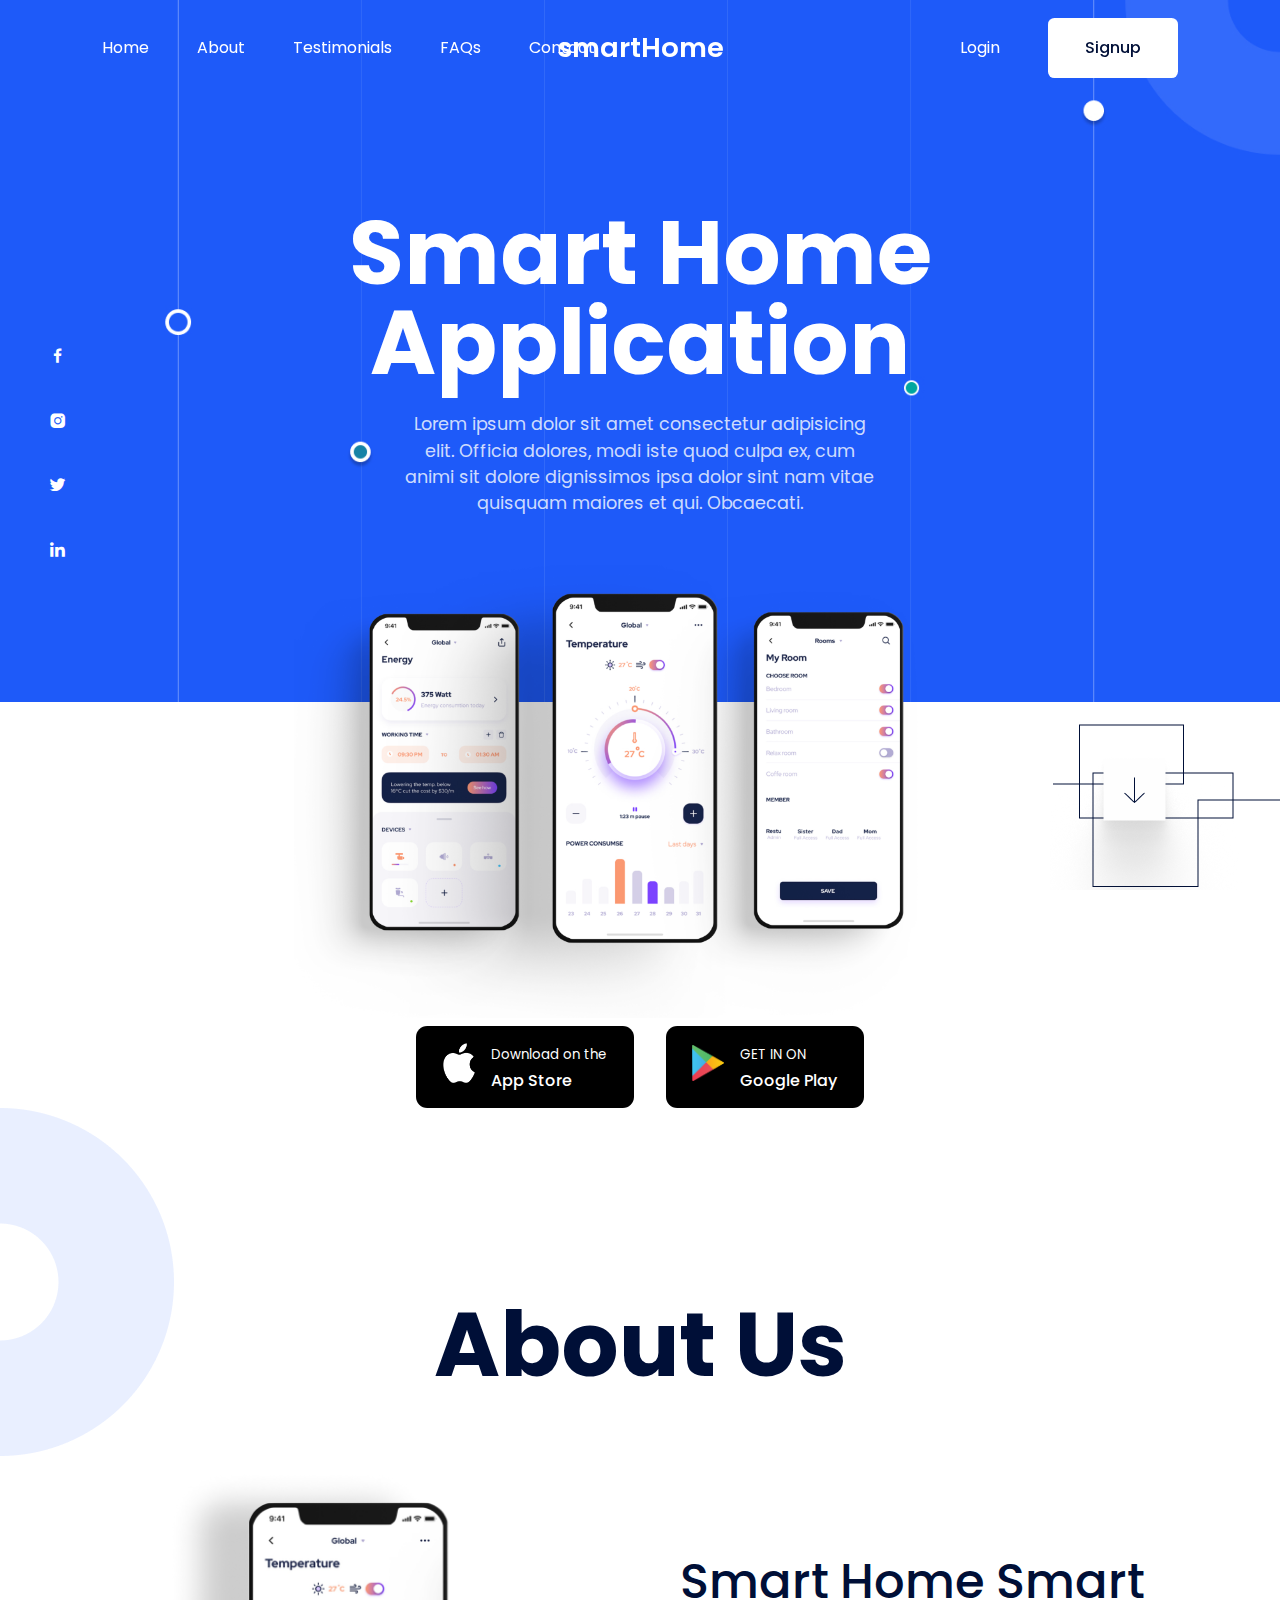
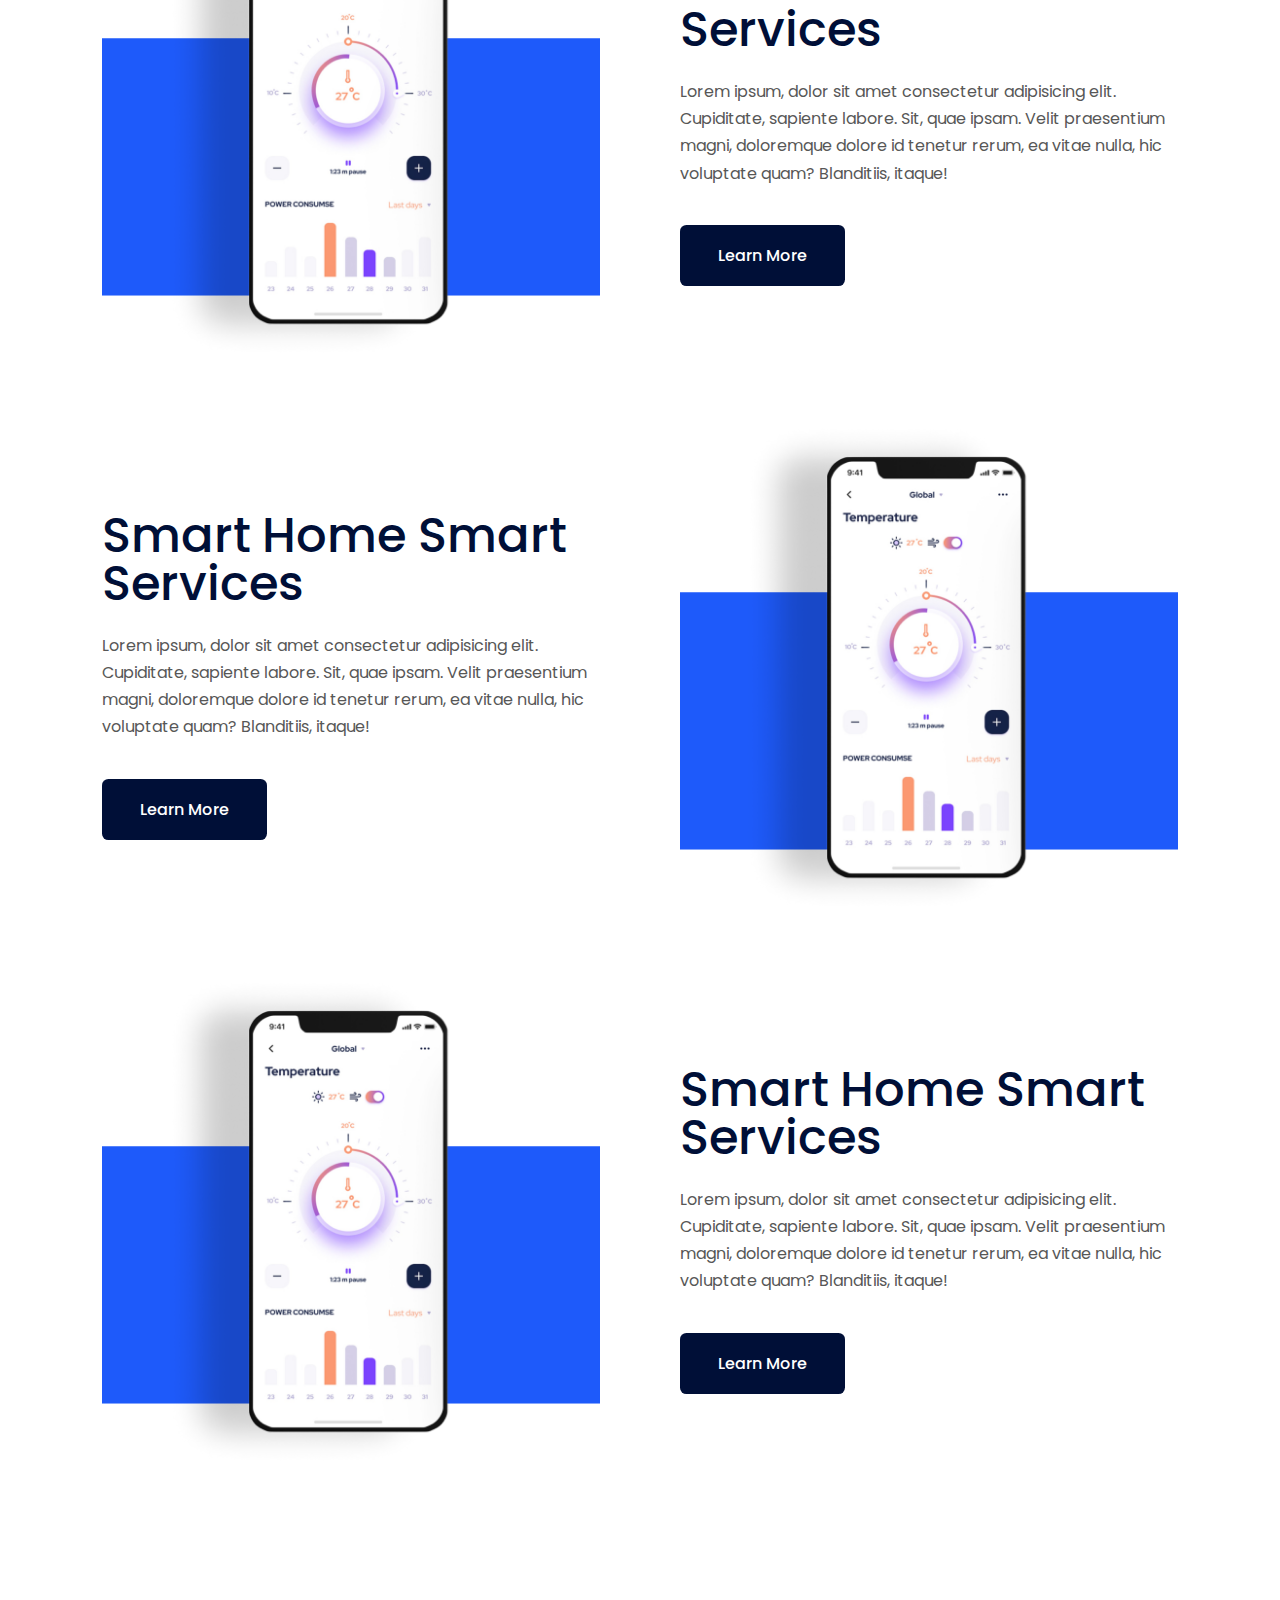
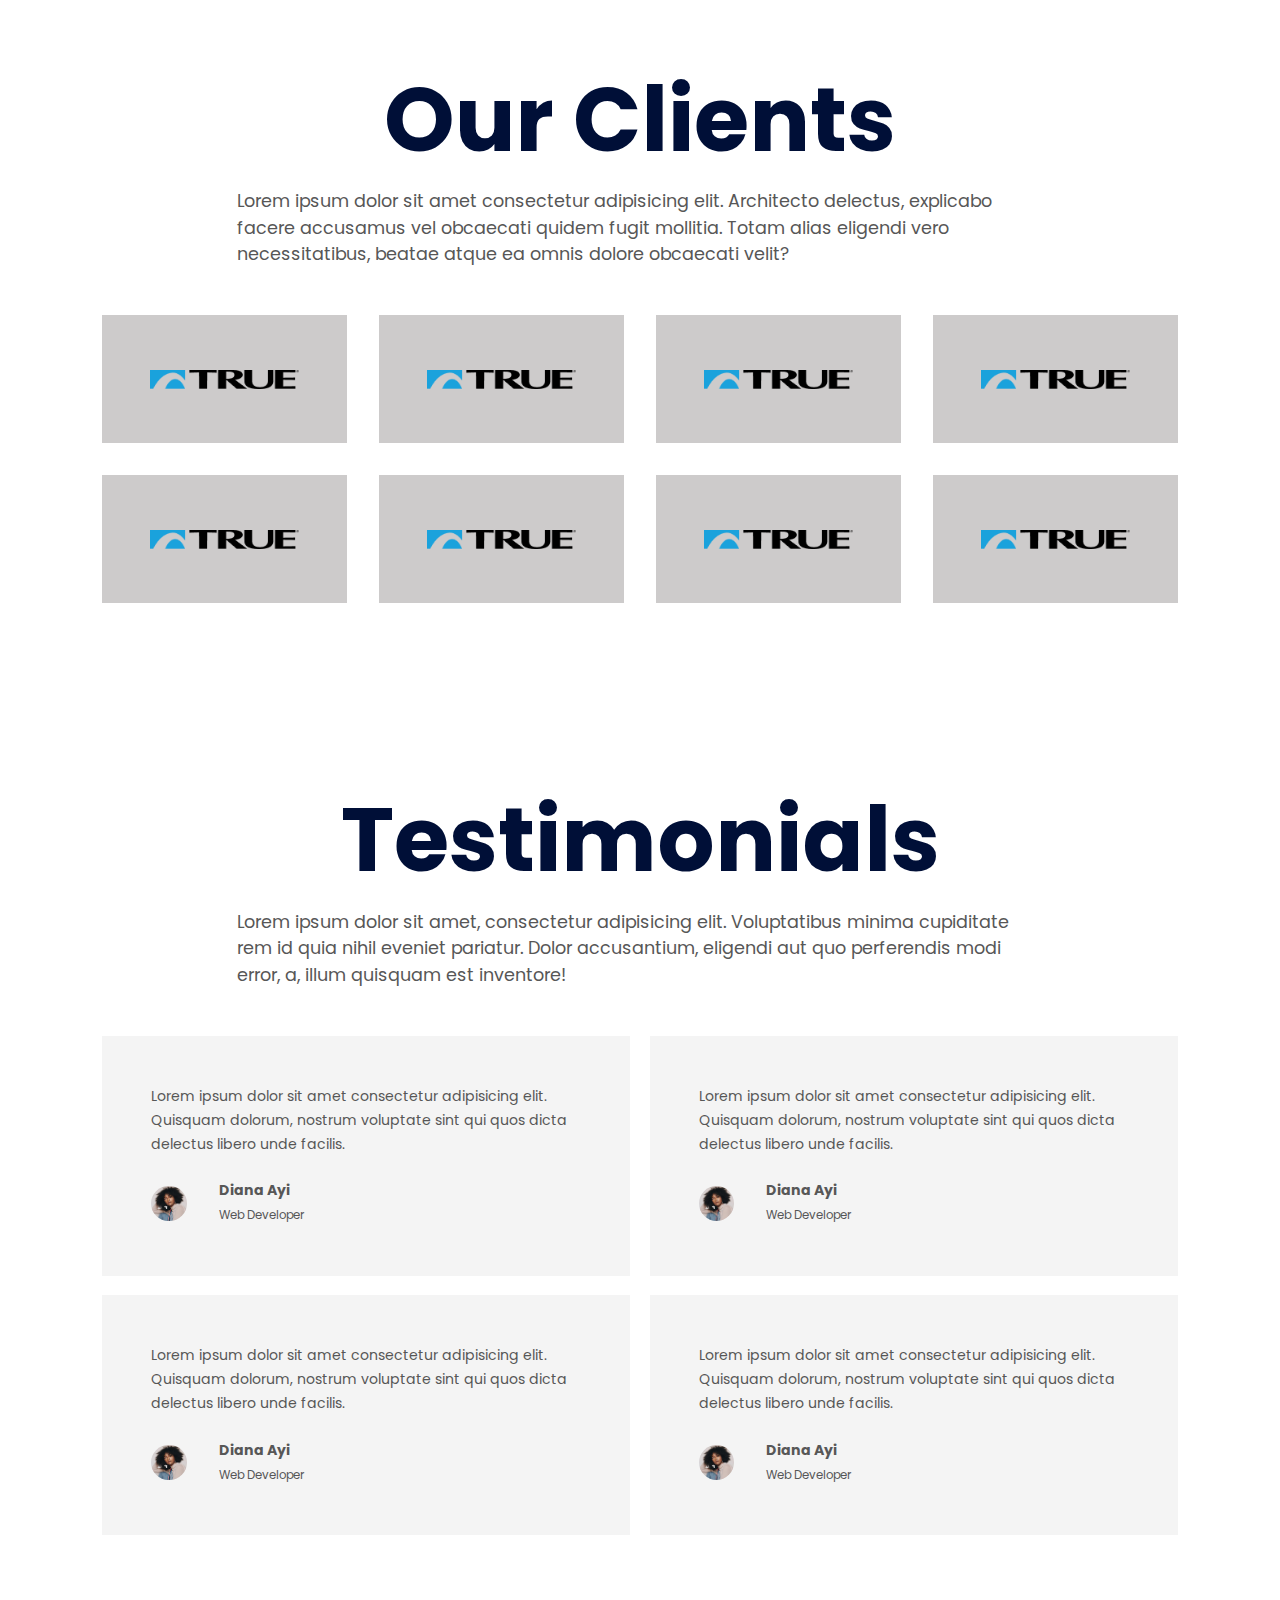
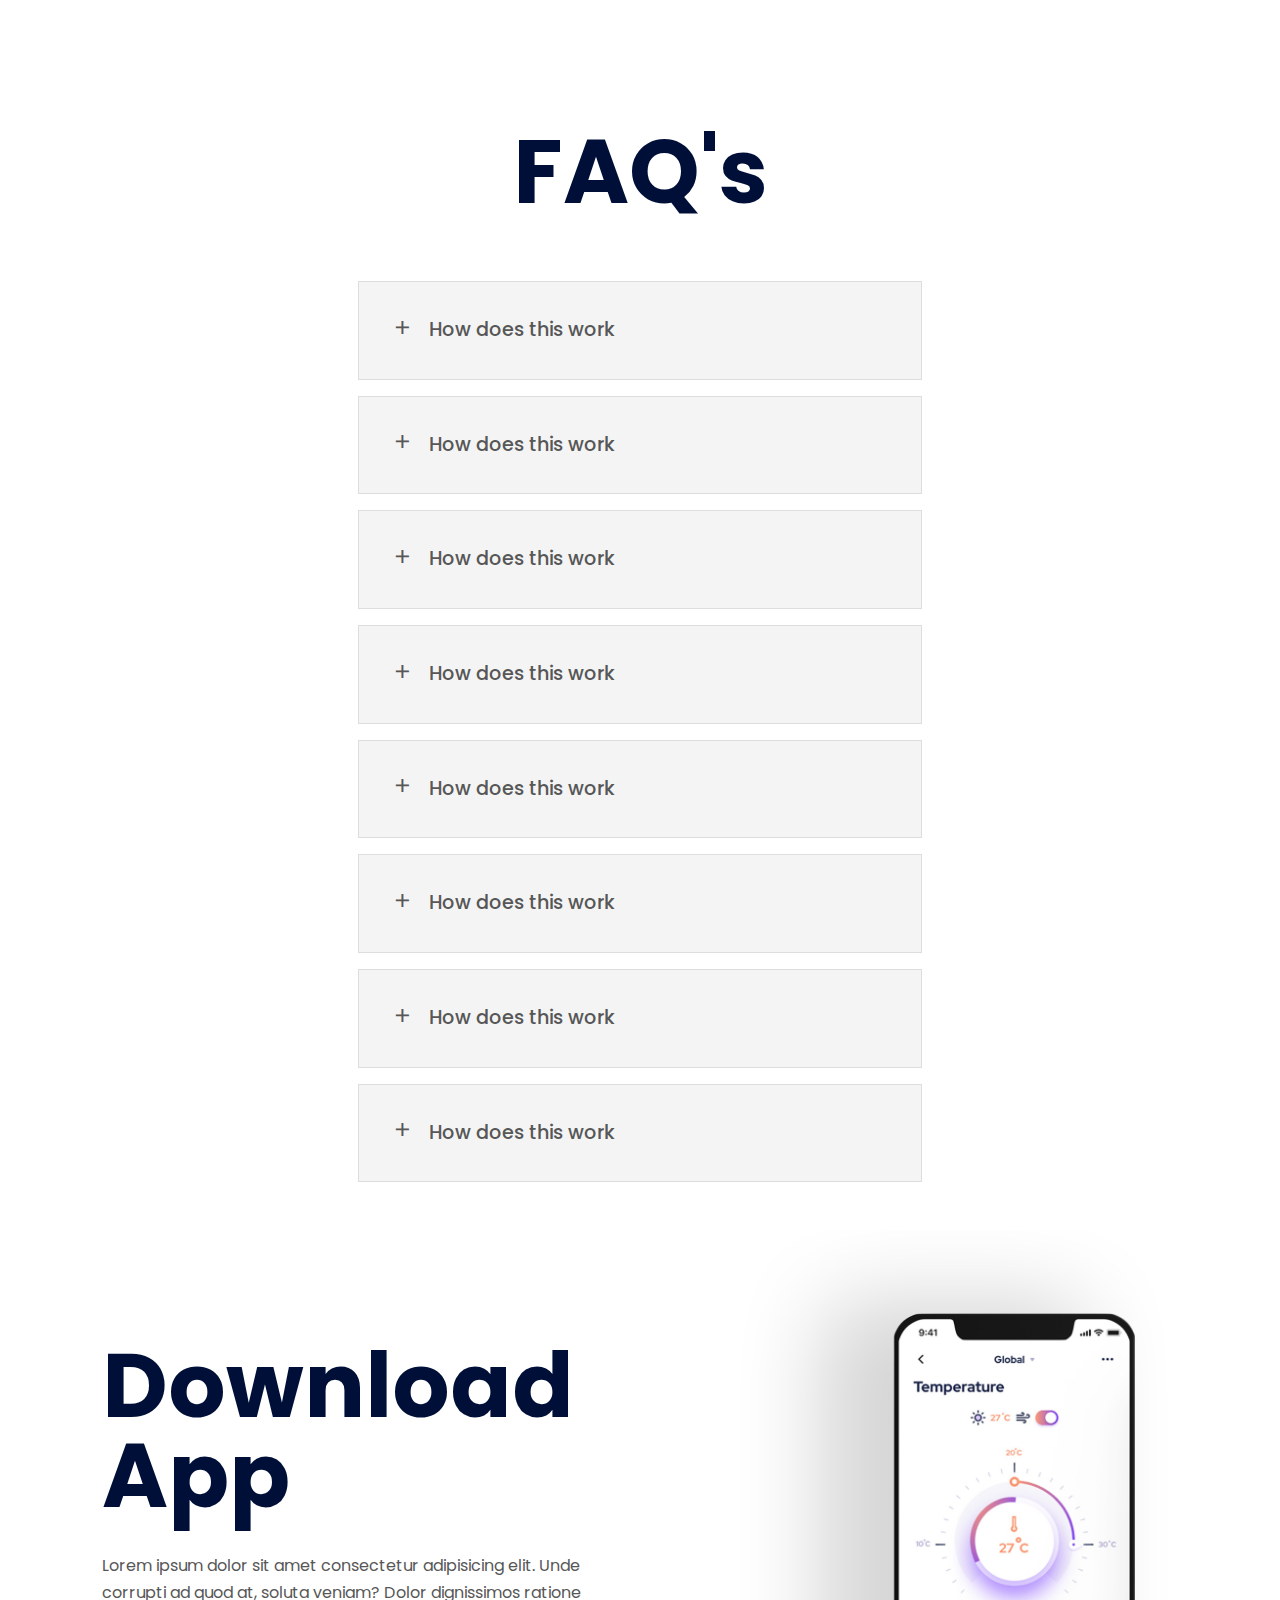
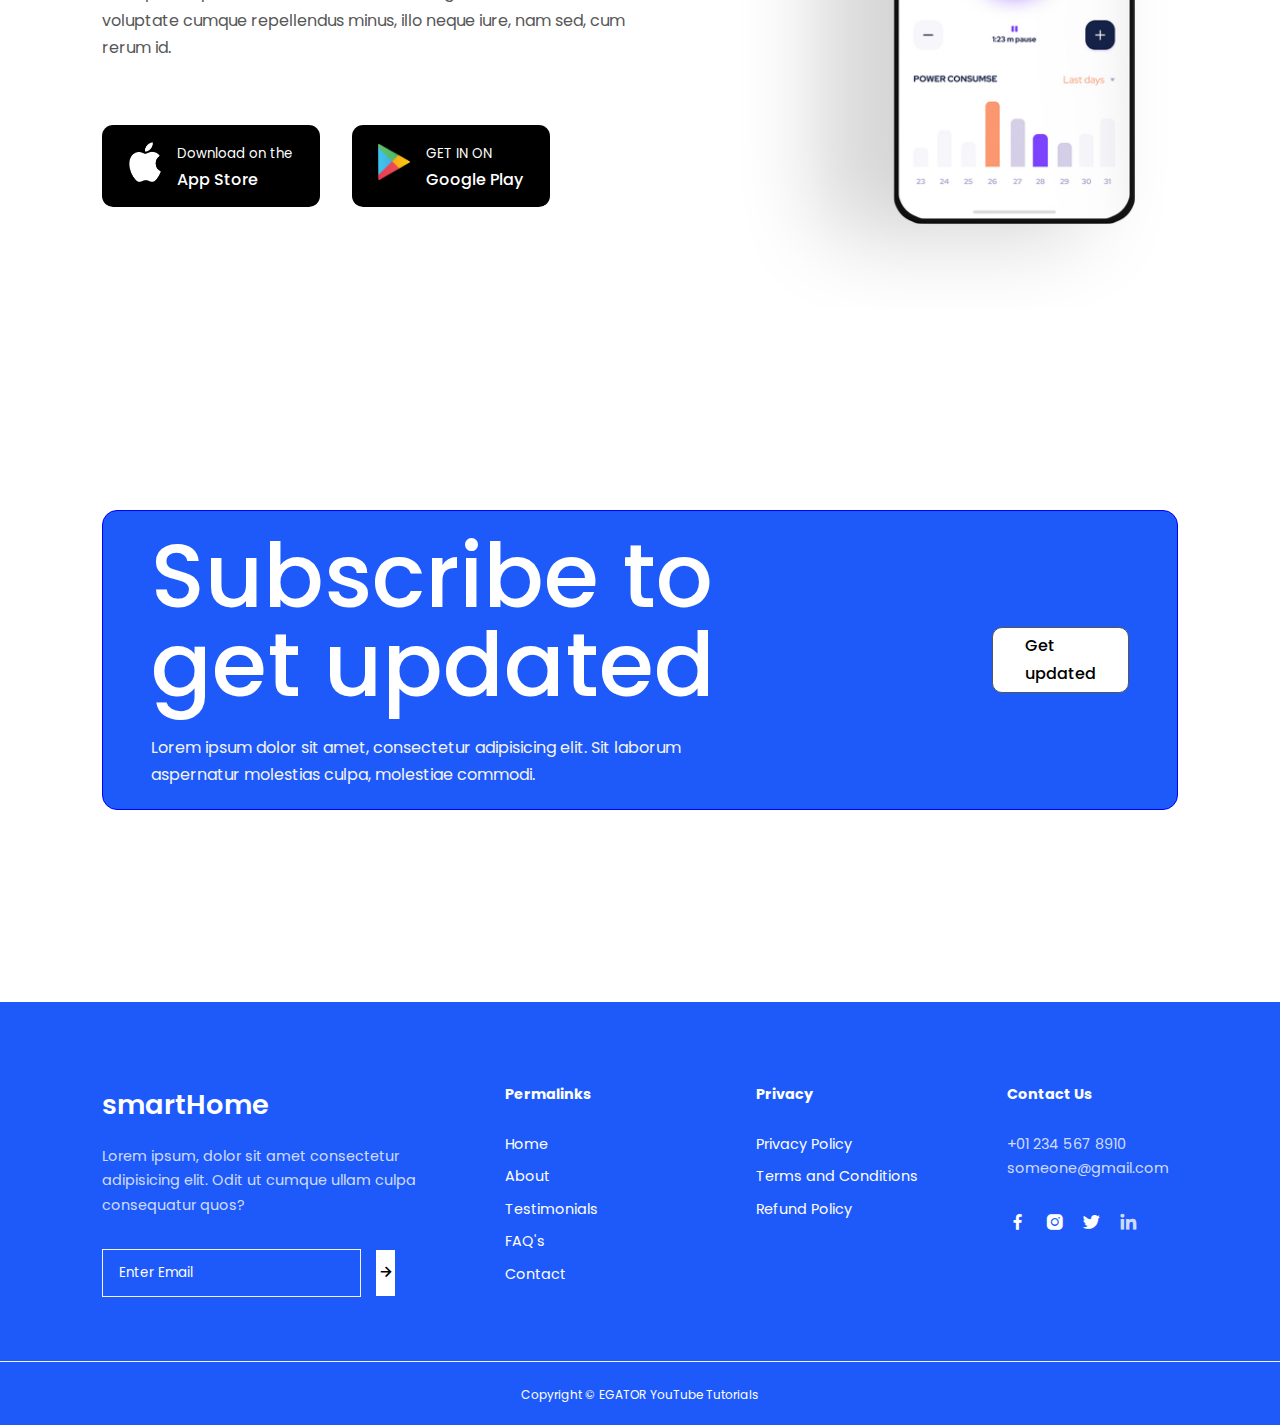
<file: index.html>
<!DOCTYPE html>
<html lang="en">
<head>
  <meta charset="UTF-8">
  <meta http-equiv="X-UA-Compatible" content="IE=edge">
  <meta name="viewport" content="width=device-width, initial-scale=1.0">
  <title>Responsive SmartHome WebSite</title>
  <!--------------Link to CSS---------------------->
  <link rel="stylesheet" href="style.css">
  <!--------------Link to Google Fonts------------->
  <link rel="preconnect" href="https://fonts.googleapis.com">
<link rel="preconnect" href="https://fonts.gstatic.com" crossorigin>
<link href="https://fonts.googleapis.com/css2?family=Poppins:ital,wght@0,100;0,200;0,300;0,400;0,500;0,600;0,700;1,200&display=swap" rel="stylesheet">
  <!--------------Box Icon Link-------------------->
  <link href='https://unpkg.com/boxicons@2.1.4/css/boxicons.min.css' rel='stylesheet'>
</head>
<body>
  <nav>
    <div class="container nav__container">
     <ul class="nav_items">
      <li><a href="index.html">Home</a></li>
      <li><a href="index.html#about">About</a></li>
      <li><a href="index.html#testimonials">Testimonials</a></li>
      <li><a href="index.html#faqs">FAQs</a></li>
      <li><a href="contact.html">Contact</a></li>
     </ul>
     <a href="index.html" class="nav__logo"> <h3>smartHome</h3></a>

     <div class="nav__signin-signup">
      <a href="#">Login</a>
      <a href="#" class="btn">Signup</a>
     </div>

     <button id="menu-btn"><i class='bx bx-menu'></i></button>
     <button id="close-btn"><i class='bx bx-x'></i></button>

    </div>
  </nav>

  <!------------------------------End Of Navbar------------------------------------------>


  <header>
    <div class="container header__container">
      <h1 class="header__title">Smart Home<br>Application</h1>
      <p class="lead">Lorem ipsum dolor sit amet consectetur adipisicing elit. Officia dolores, modi iste quod culpa ex, cum animi sit dolore dignissimos ipsa dolor sint nam vitae quisquam maiores et qui. Obcaecati.</p>

      <div class="header__image">
        <img src="images/hero.png">
      </div>

      <div class="cta">
       <a href="#" class="btn btn-primary" target="_blank">

       <div class="logo">
        <img src="images/Apple-logo (1).png">
       </div>
       <span>
        <small>Download on the</small>
        <h4>App Store</h4>
       </span>
       </a>

       <a href="#" class="btn btn-primary" target="_blank">
        
        <div class="logo">
         <img src="images/google playstore (1).png">
        </div>
        <span>
         <small>GET IN ON</small>
         <h4>Google Play</h4>
        </span>
        </a>

      </div>

      <div class="header_socials">
        <a href="#" target="_blank"><i class='bx bxl-facebook'></i></a>
        <a href="#" target="_blank"><i class='bx bxl-instagram-alt'></i></a>
        <a href="#" target="_blank"><i class='bx bxl-twitter' ></i></a>
        <a href="#" target="_blank"><i class='bx bxl-linkedin'></i></a>
      </div>

    </div>

    <div class="header__decorator-1">
      <img src="images/header-decorator1 (1).png">
    </div>

    <div class="header__decorator-2">
      <img src="images/header-decorator-2 (1).png">
    </div>
  </header>

  <!------------------------------End Of Header------------------------------------------>
  
  <section id="about">
    <h1 class="about__title">About Us</h1>
    <div class="container">

      <article class="about_article">
        <div class="about-image">
          <img src="images/about1 (1).png">
        </div>
        <div class="about__content">
         <h2 class="about__article-title">Smart Home Smart Services</h2>
         <p>Lorem ipsum, dolor sit amet consectetur adipisicing elit. Cupiditate, sapiente labore. Sit, quae ipsam. Velit praesentium magni, doloremque dolore id tenetur rerum, ea vitae nulla, hic voluptate quam? Blanditiis, itaque!</p>
         <a href="#" class="btn btn-primary">Learn More</a>
        </div>
      </article>

      <article class="about_article">
        <div class="about__content">
         <h2 class="about__article-title">Smart Home Smart Services</h2>
         <p>Lorem ipsum, dolor sit amet consectetur adipisicing elit. Cupiditate, sapiente labore. Sit, quae ipsam. Velit praesentium magni, doloremque dolore id tenetur rerum, ea vitae nulla, hic voluptate quam? Blanditiis, itaque!</p>
         <a href="#" class="btn btn-primary">Learn More</a>
        </div>
        <div class="about-image">
          <img src="images/about1 (1).png">
        </div>
      </article>

      <article class="about_article">
        <div class="about-image">
          <img src="images/about1 (1).png">
        </div>
        <div class="about__content">
         <h2 class="about__article-title">Smart Home Smart Services</h2>
         <p>Lorem ipsum, dolor sit amet consectetur adipisicing elit. Cupiditate, sapiente labore. Sit, quae ipsam. Velit praesentium magni, doloremque dolore id tenetur rerum, ea vitae nulla, hic voluptate quam? Blanditiis, itaque!</p>
         <a href="#" class="btn btn-primary">Learn More</a>
        </div>
      </article>
    </div>
  </section>

  <!------------------------------End Of About------------------------------------------>

  <section id="clients">
    <h1>Our Clients</h1>
    <p class="lead">
      Lorem ipsum dolor sit amet consectetur adipisicing elit. Architecto delectus, explicabo facere accusamus vel obcaecati quidem fugit mollitia. Totam alias eligendi vero necessitatibus, beatae atque ea omnis dolore obcaecati velit?
    </p>
    <div class="container clients__container">
      <div><img src="images/client8 (1).png"></div>
      <div><img src="images/client8 (1).png"></div>
      <div><img src="images/client8 (1).png"></div>
      <div><img src="images/client8 (1).png"></div>
      <div><img src="images/client8 (1).png"></div>
      <div><img src="images/client8 (1).png"></div>
      <div><img src="images/client8 (1).png"></div>
      <div><img src="images/client8 (1).png"></div>
    </div>
  </section>
  <!------------------------------End Of Clients------------------------------------------>


  <section id="testimonials">
    <h1>Testimonials</h1>
    <p class="lead">Lorem ipsum dolor sit amet, consectetur adipisicing elit. Voluptatibus minima cupiditate rem id quia nihil eveniet pariatur. Dolor accusantium, eligendi aut quo perferendis modi error, a, illum quisquam est inventore!</p>
    <div class="container testimonial__container">

    <article class="testimonial">
      <p>Lorem ipsum dolor sit amet consectetur adipisicing elit. Quisquam dolorum, nostrum voluptate sint qui quos dicta delectus libero unde facilis.</p>
      <div class="testimonial__client">
        <div class="avatar">
          <img src="images/avatar1 (2).jpg">
        </div>
        <div class="testimonial__work">
          <p><b>Diana Ayi</b></p>
          <small>Web Developer</small>
        </div>
      </div>
    </article>

    <article class="testimonial">
      <p>Lorem ipsum dolor sit amet consectetur adipisicing elit. Quisquam dolorum, nostrum voluptate sint qui quos dicta delectus libero unde facilis.</p>
      <div class="testimonial__client">
        <div class="avatar">
          <img src="images/avatar1 (2).jpg">
        </div>
        <div class="testimonial__work">
          <p><b>Diana Ayi</b></p>
          <small>Web Developer</small>
        </div>
      </div>
    </article>

    <article class="testimonial">
      <p>Lorem ipsum dolor sit amet consectetur adipisicing elit. Quisquam dolorum, nostrum voluptate sint qui quos dicta delectus libero unde facilis.</p>
      <div class="testimonial__client">
        <div class="avatar">
          <img src="images/avatar1 (2).jpg">
        </div>
        <div class="testimonial__work">
          <p><b>Diana Ayi</b></p>
          <small>Web Developer</small>
        </div>
      </div>
    </article>

    <article class="testimonial">
      <p>Lorem ipsum dolor sit amet consectetur adipisicing elit. Quisquam dolorum, nostrum voluptate sint qui quos dicta delectus libero unde facilis.</p>
      <div class="testimonial__client">
        <div class="avatar">
          <img src="images/avatar1 (2).jpg">
        </div>
        <div class="testimonial__work">
          <p><b>Diana Ayi</b></p>
          <small>Web Developer</small>
        </div>
      </div>
    </article>
    </div>
  </section>
   <!------------------------------End Of Testimonials------------------------------------------>


   <div id="faqs">
    <h1>FAQ's</h1>
    <div class="container faqs__container">

      <article class="faq">
        <span class="faq__icon"><i class='bx bx-plus'></i></span>
        <div class="faq__question-answer">
          <h4 class="faq__question">How does this work</h4>
          <p class="faq__answer">Lorem ipsum dolor sit, amet consectetur adipisicing elit. Soluta distinctio id deleniti nemo velit eius reiciendis, ex neque eum impedit.</p>
        </div>
      </article>

      <article class="faq">
        <span class="faq__icon"><i class='bx bx-plus'></i></span>
        <div class="faq__question-answer">
          <h4 class="faq__question">How does this work</h4>
          <p class="faq__answer">Lorem ipsum dolor sit, amet consectetur adipisicing elit. Soluta distinctio id deleniti nemo velit eius reiciendis, ex neque eum impedit.</p>
        </div>
      </article>

      <article class="faq">
        <span class="faq__icon"><i class='bx bx-plus'></i></span>
        <div class="faq__question-answer">
          <h4 class="faq__question">How does this work</h4>
          <p class="faq__answer">Lorem ipsum dolor sit, amet consectetur adipisicing elit. Soluta distinctio id deleniti nemo velit eius reiciendis, ex neque eum impedit.</p>
        </div>
      </article>

      <article class="faq">
        <span class="faq__icon"><i class='bx bx-plus'></i></span>
        <div class="faq__question-answer">
          <h4 class="faq__question">How does this work</h4>
          <p class="faq__answer">Lorem ipsum dolor sit, amet consectetur adipisicing elit. Soluta distinctio id deleniti nemo velit eius reiciendis, ex neque eum impedit.</p>
        </div>
      </article>

      <article class="faq">
        <span class="faq__icon"><i class='bx bx-plus'></i></span>
        <div class="faq__question-answer">
          <h4 class="faq__question">How does this work</h4>
          <p class="faq__answer">Lorem ipsum dolor sit, amet consectetur adipisicing elit. Soluta distinctio id deleniti nemo velit eius reiciendis, ex neque eum impedit.</p>
        </div>
      </article>

      <article class="faq">
        <span class="faq__icon"><i class='bx bx-plus'></i></span>
        <div class="faq__question-answer">
          <h4 class="faq__question">How does this work</h4>
          <p class="faq__answer">Lorem ipsum dolor sit, amet consectetur adipisicing elit. Soluta distinctio id deleniti nemo velit eius reiciendis, ex neque eum impedit.</p>
        </div>
      </article>

      <article class="faq">
        <span class="faq__icon"><i class='bx bx-plus'></i></span>
        <div class="faq__question-answer">
          <h4 class="faq__question">How does this work</h4>
          <p class="faq__answer">Lorem ipsum dolor sit, amet consectetur adipisicing elit. Soluta distinctio id deleniti nemo velit eius reiciendis, ex neque eum impedit.</p>
        </div>
      </article>

      <article class="faq">
        <span class="faq__icon"><i class='bx bx-plus'></i></span>
        <div class="faq__question-answer">
          <h4 class="faq__question">How does this work</h4>
          <p class="faq__answer">Lorem ipsum dolor sit, amet consectetur adipisicing elit. Soluta distinctio id deleniti nemo velit eius reiciendis, ex neque eum impedit.</p>
        </div>
      </article>

    </div>
   </div>

   <!------------------------------ End Of FAQ's------------------------------------------>

   <section id="downloadApp">
    <div class="container download__container">
       <div class="downloadApp__content">
         <h1>Download <br> App</h1>
         <p>Lorem ipsum dolor sit amet consectetur adipisicing elit. Unde corrupti ad quod at, soluta veniam? Dolor dignissimos ratione voluptate cumque repellendus minus, illo neque iure, nam sed, cum rerum id.</p>

         <div class="cta">
          <a href="#" class="btn btn-primary" target="_blank">
   
          <div class="logo">
           <img src="images/Apple-logo (1).png">
          </div>
          <span>
           <small>Download on the</small>
           <h4>App Store</h4>
          </span>
          </a>
   
          <a href="#" class="btn btn-primary" target="_blank">
           
           <div class="logo">
            <img src="images/google playstore (1).png">
           </div>
           <span>
            <small>GET IN ON</small>
            <h4>Google Play</h4>
           </span>
           </a>
   
         </div>        
       </div>
       <div class="downloadApp__image">
        <img src="images/app (1).png">
       </div>
    </div>
   </section>

   <!------------------------------ End Of downloadApp------------------------------------------>


   <section id="subscribe">
    <div class="container subscribe__container">
       <div class="text">
        <h1>Subscribe to get updated</h1>
        <p>Lorem ipsum dolor sit amet, consectetur adipisicing elit. Sit laborum aspernatur molestias culpa, molestiae commodi.</p>
       </div>
       <div class="bt">
        <a href="#">Get updated</a>
       </div>
       
    </div>
   </section>

   <!------------------------------ End Of Subscribe Section------------------------------------------>


   <footer>
      <div class="container footer__container">

       <div class="footer__1">
       
        <a href="index.html" class="footer__logo"><h3>smartHome</h3></a>
       
       <p>Lorem ipsum, dolor sit amet consectetur adipisicing elit. Odit ut cumque ullam culpa consequatur quos?</p>
       <div class="footer__subscribe">
        <input type="email" placeholder="Enter Email" required>
        <button type="submit"><i class='bx bx-right-arrow-alt'></i></button>
       </div>
       </div>

       <div class="footer__2">
         <h4>Permalinks</h4>
         <ul class="permalinks">
          <li><a href="index.html">Home</a></li>
          <li><a href="index.html#about">About</a></li>
          <li><a href="index.html#testimonials">Testimonials</a></li>
          <li><a href="index.html#faqs">FAQ's</a></li>
          <li><a href="contact.html">Contact</a></li>
         </ul>
       </div>

       <div class="footer__3">
        <h4>Privacy</h4>
        <ul class="privacy">
         <li><a href="#">Privacy Policy</a></li>
         <li><a href="#">Terms and Conditions</a></li>
         <li><a href="#">Refund Policy</a></li>
        </ul>
       </div>

       <div class="footer__4">
        <h4>Contact Us</h4>
        <p>+01 234 567 8910 <br> 
         someone@gmail.com</p>
         <ul class="socials">
          <li><a href="#"><i class='bx bxl-facebook'></i></a></li>
          <li><a href="#"><i class='bx bxl-instagram-alt'></i></a></li>
          <li><a href="#"><i class='bx bxl-twitter' ></i></a></li>
          <li><a href="#"></a><i class='bx bxl-linkedin'></i></li>
         </ul>
       </div>
      </div>
      <div class="copyright">
        <small>Copyright &copy; EGATOR YouTube Tutorials</small>
      </div>
   </footer>

   <script src="index.js"></script>
</body>
</html>
</file>
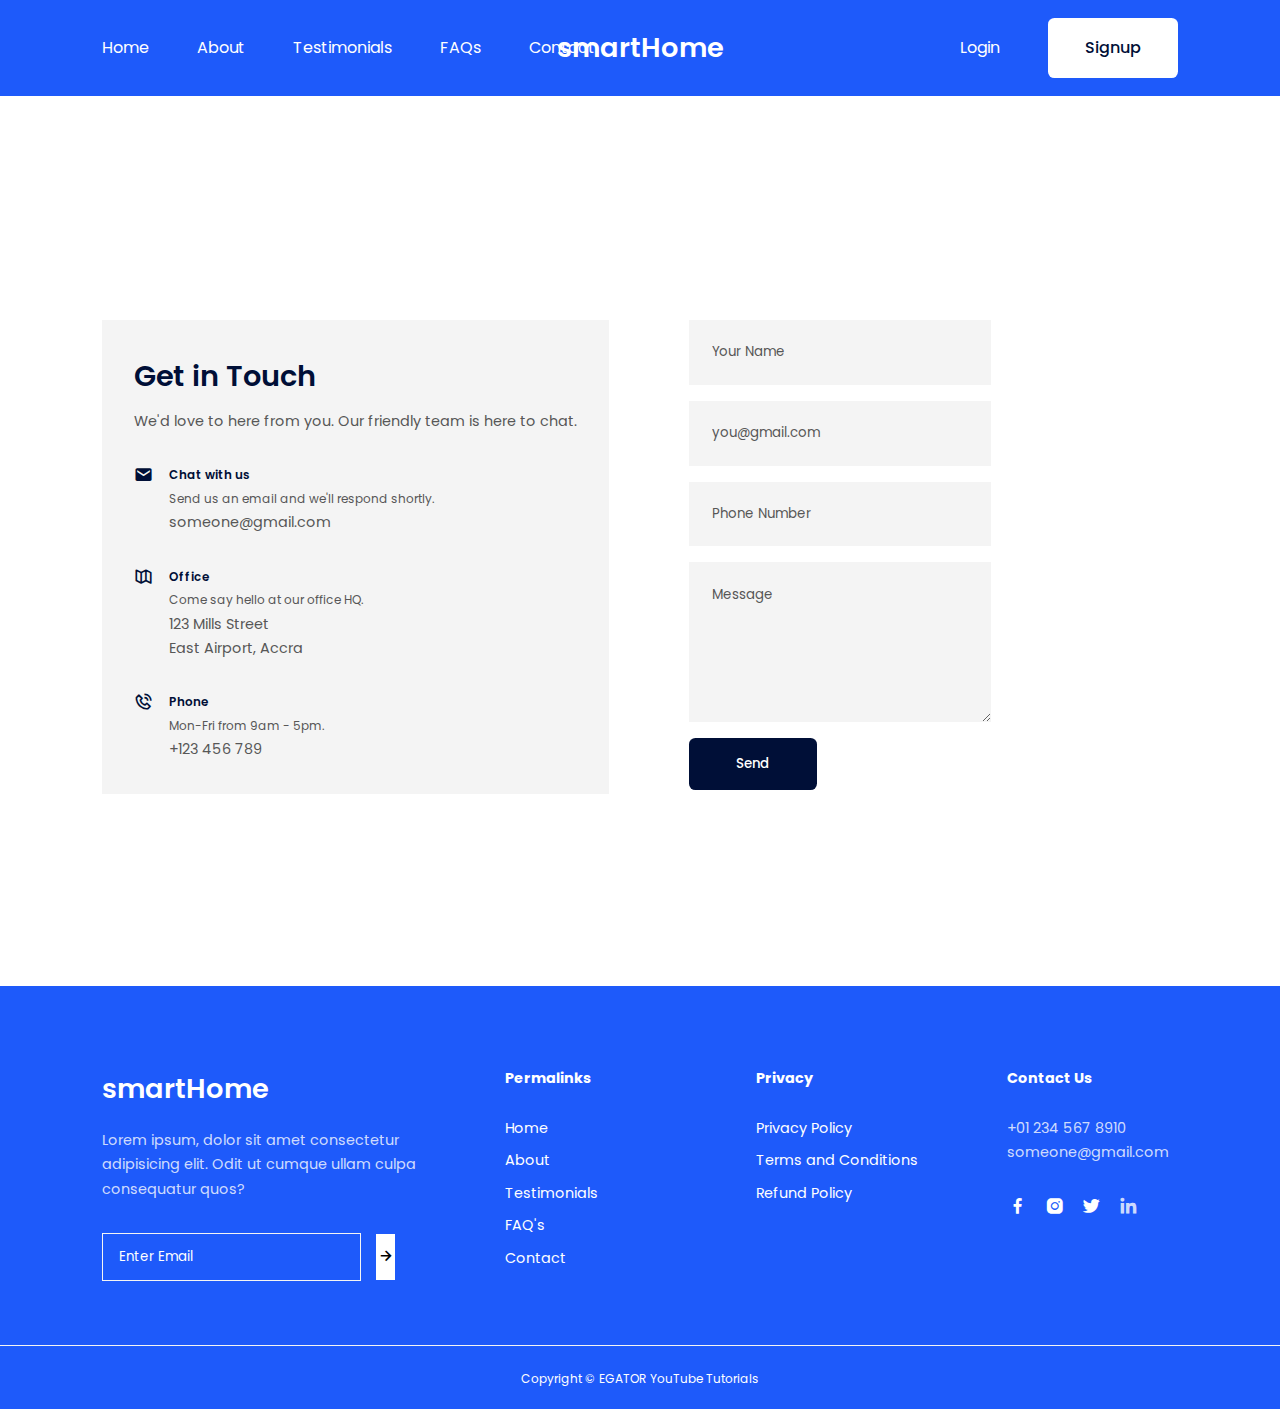
<file: contscts.html>
<!DOCTYPE html>
<html lang="en">
<head>
  <meta charset="UTF-8">
  <meta http-equiv="X-UA-Compatible" content="IE=edge">
  <meta name="viewport" content="width=device-width, initial-scale=1.0">
  <title>Responsive SmartHome WebSite</title>
  <!--------------Link to CSS---------------------->
  <link rel="stylesheet" href="style.css">
  <link rel="stylesheet" href="contact.css">
  <!--------------Link to Google Fonts------------->
  <link rel="preconnect" href="https://fonts.googleapis.com">
<link rel="preconnect" href="https://fonts.gstatic.com" crossorigin>
<link href="https://fonts.googleapis.com/css2?family=Poppins:ital,wght@0,100;0,200;0,300;0,400;0,500;0,600;0,700;1,200&display=swap" rel="stylesheet">
  <!--------------Box Icon Link-------------------->
  <link href='https://unpkg.com/boxicons@2.1.4/css/boxicons.min.css' rel='stylesheet'>
</head>
<body>
  <nav>
    <div class="container nav__container">
     <ul class="nav_items">
      <li><a href="index.html">Home</a></li>
      <li><a href="index.html#about">About</a></li>
      <li><a href="index.html#testimonials">Testimonials</a></li>
      <li><a href="index.html#faqs">FAQs</a></li>
      <li><a href="contact.html">Contact</a></li>
     </ul>
     <a href="index.html" class="nav__logo"> <h3>smartHome</h3></a>

     <div class="nav__signin-signup">
      <a href="#">Login</a>
      <a href="#" class="btn">Signup</a>
     </div>

     <button id="menu-btn"><i class='bx bx-menu'></i></button>
     <button id="close-btn"><i class='bx bx-x'></i></button>

    </div>
  </nav>

  <section id="contact">
    <div class="container">
      <aside>
        <h4>Get in Touch</h4>
        <p>We'd love to here from you. Our friendly team is here to chat.</p>
        <div class="info">
          <article>
            <span class="icon"><i class='bx bxs-envelope'></i></span>
            <div class="details">
              <h5>Chat with us</h5>
              <small>Send us an email and we'll respond shortly.</small>
              <p>someone@gmail.com</p>
            </div>
          </article>
          <article>
            <span class="icon"><i class='bx bx-map-alt'></i></span>
            <div class="details">
              <h5>Office</h5>
              <small>Come say hello at our office HQ.</small>
              <p>123 Mills Street</p>
              <p>East Airport, Accra</p>
            </div>
          </article>
          <article>
            <span class="icon"><i class='bx bx-phone-call'></i></span>
            <div class="details">
              <h5>Phone</h5>
              <small>Mon-Fri from 9am - 5pm.</small>
              <p>+123 456 789</p>
            </div>
          </article>
        </div>
      </aside>
      <form>
        <input type="text" name="Name" placeholder="Your Name" required>
        <input type="email" name="Email Address" placeholder="you@gmail.com" required>
        <input type="number" name="Phone Number" placeholder="Phone Number" required>
        <textarea name="Message" placeholder="Message" required></textarea>
        <button type="submit" class="btn">Send</button>
      </form>
    </div>
  </section>

  <footer>
    <div class="container footer__container">

     <div class="footer__1">
     
      <a href="index.html" class="footer__logo"><h3>smartHome</h3></a>
     
     <p>Lorem ipsum, dolor sit amet consectetur adipisicing elit. Odit ut cumque ullam culpa consequatur quos?</p>
     <div class="footer__subscribe">
      <input type="email" placeholder="Enter Email" required>
      <button type="submit"><i class='bx bx-right-arrow-alt'></i></button>
     </div>
     </div>

     <div class="footer__2">
       <h4>Permalinks</h4>
       <ul class="permalinks">
        <li><a href="index.html">Home</a></li>
        <li><a href="index.html#about">About</a></li>
        <li><a href="index.html#testimonials">Testimonials</a></li>
        <li><a href="index.html#faqs">FAQ's</a></li>
        <li><a href="contact.html">Contact</a></li>
       </ul>
     </div>

     <div class="footer__3">
      <h4>Privacy</h4>
      <ul class="privacy">
       <li><a href="#">Privacy Policy</a></li>
       <li><a href="#">Terms and Conditions</a></li>
       <li><a href="#">Refund Policy</a></li>
      </ul>
     </div>

     <div class="footer__4">
      <h4>Contact Us</h4>
      <p>+01 234 567 8910 <br> 
       someone@gmail.com</p>
       <ul class="socials">
        <li><a href="#"><i class='bx bxl-facebook'></i></a></li>
        <li><a href="#"><i class='bx bxl-instagram-alt'></i></a></li>
        <li><a href="#"><i class='bx bxl-twitter' ></i></a></li>
        <li><a href="#"></a><i class='bx bxl-linkedin'></i></li>
       </ul>
     </div>
    </div>
    <div class="copyright">
      <small>Copyright &copy; EGATOR YouTube Tutorials</small>
    </div>
 </footer>

 <script src="index.js"></script>
</body>
</html>
</file>
<file: style.css>
:root {

  --color-primary: #1e5afa;
  --color-primary-variant: rgba(0, 0, 240, 0.2);
  --color-white: #fff;
  --color-light: #f4f4f4;
  --color-black: #000f37;
  --color-dark: #575757;

  --bottom-section-padding: 12rem;
  --bottom-section-padding-mobile: 8rem;
  
  --transition: all 400ms ease; 

  --container-width: 84%;
  --container-width-tablet: 90%;
  --container-width-phone: 94%
  
}


* {
  margin: 0;
  padding: 0;
  outline: 0;
  border: 0;
  text-decoration: none;
  box-sizing: border-box;
  list-style: none;
  font-family: 'Poppins', sans-serif;
}

html {
  scroll-behavior: smooth;
}

body {
  color: var(--color-dark);
  line-height: 1.7;
  background: var(--color-white);
}

.container {
  width: var(--container-width);
  margin: 0 auto;
}

h1 {
  font-size: 5.6rem;
  line-height: 1;
  color: var(--color-black);
}

h2 {
  font-size: 3rem;
  font-weight: 500;
  line-height: 1;
}

h3 {
  font-size: 2rem;
  font-weight: 600;
}

.lead {
  width: 63%;
  font-size: 1.1rem;
  font-weight: 400;
  line-height: 1.5;
  margin: 1.5rem auto 3rem;
}

a {
   color: var(--color-white); 
}

img {
  width: 100%;
}

.btn {
  display: inline-block;
  padding: 1rem 2.3rem; 
  background: var(--color-white);
  color: var(--color-black);
  font-weight: 500;
  border-radius: 0.4rem;
}

.btn-primary { 
  background: var(--color-black);
  color: var(--color-white);
  transition: all 300ms ease;
  border: 1px solid transparent; 
}

.btn-primary:hover {
  background: var(--color-white);
  color: var(--color-black);
  border-color: var(--color-black);
}

.avatar {
  width: 2.2rem;
  height: 2.2rem;
  border-radius: 50%;
  overflow: hidden;
}

section {
  max-width: 100vw;
  padding-bottom: var(--bottom-section-padding);
}

/*  Navbar  */ 

nav {
  width: 100vw;
  height: 6rem;
  display: grid;
  place-items: center;
  position: fixed;
  top: 0;
  left: 0;
  z-index: 2;
  
}

.window-scroll {
  background: var(--color-primary);
  border-bottom: 1px solid var(--color-white);
  box-shadow: 0 1rem 1rem var(--color-primary-variant);
}

.nav__container {
  display: flex;
  justify-content: space-between;
  align-items: center;
}

nav button {
  display: none;
}

.nav_items {
  display: flex;
  gap: 3rem;
}

.nav__logo {
  position: absolute;
  top: 50%;
  left: 50%;
  transform: translate(-50%, -50%);
}

.nav__signin-signup {
  display: flex;
  align-items: center;
  gap: 3rem;
}

.nav__logo h3 {
  font-size: 1.7rem;
}


/*  Header  */ 

header {
  background: url(images/header\ bg\ \(1\).jpg) no-repeat top center/100vw;
  max-width: 100vw;
  text-align: center;
  padding: var(--bottom-section-padding);
}

.header__title {
  padding-top: 1rem;
  color: var(--color-white);
}

header p {
  color: rgba(255, 255, 255, 0.8);
  margin-bottom: 0;
}

.header__image {
  width: 92%;
  margin: 0 auto;
}

.cta {
  display: flex;
  justify-content: center;
  gap: 2rem;
}

.cta a {
  display: flex;
  align-items: center;
  gap: 1rem;
  text-align: left;
  font-weight: 400;
  background: #000;
  border-radius: 0.7rem;
  padding: 0.8rem 1.6rem;
}

.cta a:hover {
  background: var(--color-black);
  color: var(--color-white);
}

.cta .logo {
  width: 2rem;
}

.cta a h4 {
  font-weight: 500;
}


.header_socials {
 
  position: absolute;
  top: 38%;
  left: 3rem;
  display: flex;
  flex-direction: column;
  gap: 2rem;
  font-size: 1.2rem;
}

.header__decorator-1 {
  position: absolute;
  left: 0;

}

.header__decorator-2 {
  position: absolute;
  right: 0;
  margin-top: -24rem;
}

/*  About  */ 

.about__title {
  text-align: center;
  margin-bottom: 5rem;
}

.about_article {
  display: grid;
  grid-template-columns: 1fr 1fr;
  gap: 5rem;
  align-items: center;
  margin-top: 3rem;
}

.about__article-title {
  color: var(--color-black);
  margin-bottom: 1.5rem;
}

.about_article .btn {
  margin-top: 2.4rem;
}

/*  Clients  */ 

#clients h1 {
  text-align: center;
}

.clients__container {
  display: grid;
  grid-template-columns: repeat(4, 1fr);
  gap: 2rem;
}

.clients__container div {
  background: rgb(205, 203, 203);
  display: grid;
  place-items: center;
  height: 8rem;
  padding: 3rem;
  transition: var(--transition);
}

.clients__container div:hover {
  background: var(--color-white);
}

/*  Testimonials  */

#testimonials h1 {
  text-align: center;
}


.testimonial__container {
  display: grid;
  grid-template-columns: 1fr 1fr;
  gap: 1.2rem;
}

.testimonial {
  display: flex;
  flex-direction: column;
  gap: 1.4rem;
  background: var(--color-light);
  padding: 3rem;
  font-size: 0.88rem;
  border: 1px solid transparent;
  transition: var(--transition);
  
}

.testimonial:hover {
  background: var(--color-white);
  border-color: var(--color-primary);
  color: var(--color-primary);
  box-shadow: 0 2rem 2rem var(--color-primary-variant);
  z-index: 1;
}

.testimonial__client {
  display: flex;
  align-items: center;
  gap: 2rem;
}

/*  FAQs  */

#faqs h1 {
  text-align: center;
  margin-bottom: 4rem;
}

.faqs__container {
  width: 44%;
  display: flex;
  flex-direction: column;
  gap: 1rem;
}

.faq {
  background: var(--color-light);
  padding: 2rem;
  display: flex;
  align-items: center;
  gap: 1rem;
  border: 1px solid #ddd;
  cursor: pointer;
}

.faq:hover {
  border-color: var(--color-primary);
  color: var(--color-primary);
}

.faq__icon i {
  font-size: 1.4rem;
  font-weight: 200;
}

.faq__question {
  font-size: 1.2rem;
  font-weight: 500;
}

.faq__answer {
  margin-top: 1rem;
  display: none;
}

.faq.open {
  border-color: var(--color-primary);
  color: var(--color-primary);
  box-shadow: 0 2rem 2rem var(--color-primary-variant);
  z-index: 1;
}

.faq.open .faq__answer {
  display: block;
}

/* Download */ 

.download__container {
  display: grid;
  grid-template-columns: 50% 50%;

  
  align-items: center;
  margin-top: 3rem;
}

.downloadApp__content {
  display: flex;
  flex-direction: column;
  gap: 2rem;

}



.downloadApp__content .cta {
  display: flex;
  justify-content: start;
  flex-wrap: wrap;
  margin-top: 2rem;
}

/* Subscribe */ 

.subscribe__container {
  display: flex;
  border: none;
  justify-content: start;
  align-items: center;
  gap: 10rem;
  background: grey;
  padding: 3rem ;
  border: 1px solid blue;
  border-radius: 15px;
  height: 300px;
  background: #1e5afa;
}

.text h1 {
  color: var(--color-white);
  font-weight: 500;
  margin-bottom: 1.5rem;
}


.text p {
  color: var(--color-light);
  width: 80%;
}


.bt {
  background: var(--color-light);
  padding: 2rem;
  height: 1.5rem;
  display: flex;
  justify-content: center;
  align-items: center;
  border: 1px solid rgb(86, 86, 86);
  border-radius: 10px;
  background: var(--color-white);
  cursor: pointer;
}

.bt:hover {
  background: var(--color-light);
}

.bt a {
  color: #000;
  font-weight: 500;
}

/* Footer */ 

footer {
  background: var(--color-primary);
  padding-top: 5rem;
  font-size: 0.9rem;
  color: rgba(255, 255, 255, 0.8);
}
.footer__container {
  display: grid;
  grid-template-columns: repeat(4, 1fr);
  justify-content: space-between;
  gap: 5rem;
}

.footer__container > div h4 {
  margin-bottom: 1.6rem;
  color: var(--color-white);
}

.footer__logo h3 {
  font-size: 1.7rem;
}


.footer__1 p {
   margin: 1rem 0 2rem;
   width: 20rem;
}


.footer__subscribe {
  background: transparent;
  border: 1px solid var(--color-light);
  display: flex;
  align-items: center;
  justify-content: space-between;
  height: 3rem;
  width: 80%;
}

.footer__subscribe input {
  background: transparent;
  color: var(--color-white);
  margin-left: 1rem;
}

.footer__subscribe input::placeholder {
  color: var(--color-white);
}

.footer__subscribe button {
  background: var(--color-white);
  color: black;
  transition: all 300ms ease;
  width: 3rem;
  height: 100%;
  font-size: 1.2rem;
  cursor: pointer;
}

.footer__subscribe button:hover {
  background: var(--color-white);
  color: var(--color-primary);
}

.footer__container ul li {
  margin-bottom: 0.5rem;
}

.footer__container ul li:hover {
  color: var(--color-white);
  text-decoration: underline;
}

.footer__4 p {
  margin-bottom: 1.6rem;
}

.socials {
  display: flex;
  align-items: center;
  gap: 1rem;
  font-size: 1.3rem;
}

.copyright {
  text-align: center;
  margin-top: 4rem;
  padding: 1.2rem;
  color: var(--color-white);
  border-top: 1px solid var(--color-light);
}

/* Media Queries for Tablets */ 

@media screen and (max-width: 1024px) {
  .container {
    width: var(--container-width-tablet);
  }
  h1 {
    font-size: 4.2rem;
  }
  h2 {
    font-size: 2rem;
  }
  h3 {
    font-size: 1.9rem;
  }
  .lead {
    width: var(--container-width-tablet);
    margin-bottom: 3rem;
  }
  section {
    padding-bottom: var(--bottom-section-padding-mobile);
  }


/* Media Queries for Navbar */
  nav {
    background: var(--color-primary); 
  }
  .nav__container {
    position: relative;
    width: 100vw;
  }
  .nav__logo {
    margin-left: 2rem;
    position: relative;
  }
  .nav__container .nav_items {
    
    position: fixed;
    top: 6rem;
    right: 0;
    background: var(--color-white);
    height: max-content;
    width: 18rem;
    box-shadow: -2rem 2rem 3rem rgba(0, 0, 0, 0.2);
    flex-direction: column;
    gap: 0;
    z-index: 3;
    display: none;
  }
  .nav_items li {
    width: 100%;
    height: 6rem;
    
  }
  .nav_items li a {
    color: var(--color-black);
    width: 100%;
    height: 100%;
    display: block;
    padding-left: 3rem;
    display: flex;
    align-items: center;
    transition: all 400ms ease;
  }
  .nav_items li a:hover {
    background: var(--color-primary);
    color: var(--color-white);
  }
  .nav__signin-signup {
    display: none;
  }
  .nav__logo {
    position: relative;
    left: 0;
    transform: translate(0);
  }
  nav button {
    display: inline-block;
    margin-right: 1.4rem;
    background: transparent;
    color: var(--color-white);
    cursor: pointer;
    font-size: 2.4rem;
  }
  nav button#close-btn {
    display: none;
  }

  /* Media Queries for Header */
  header {
    padding-bottom: var(--bottom-section-padding-mobile);
    background: var(--color-primary);
  }
  .header__title {
    margin-bottom: 1.5rem;
  }
  .header__image {
    display: none;
  }
  .cta {
    margin-top: 3rem;
  }
  .header_socials {
    top: 24%;
    gap: 1rem;
    font-size: 1rem;
  }
  .header__decorator-2 {
    display: none;
  }

  /* Media Queries for About */
  #about {
    margin-top: 7rem;
  }
  .about_article{
    margin: 0 auto;
  }

  /* Media Queries for Clients */
  .clients__container {
    gap: 1rem;
  }

  /* Media Queries for Testimonials */
  .testimonial__container {
    grid-template-columns: 1fr;
    gap: 1rem;
  }

  /* Media Queries for Download App */
  #downloadApp {
    text-align: center;
  }
  #downloadApp .cta {
    flex-direction: column;
    gap: 1rem;
    margin: 0 auto;
  }
   /* Media Queries for Subscibe */
   .subscribe__container h1 {
     font-size: 2rem;
   }
   .subscribe__container .bt {
    display: flex;
    flex-direction: row;
    width: 40%;
   }
   .subscribe__container p {
    width: 94%;
   }

    /* Media Queries for Footer */
    .footer__container {
      grid-template-columns: 1fr 1fr;
    }
}

   /* Media Queries for Mobile Phones */

   @media screen and (max-width: 600px) {
    
    html {
      font-size: 14px;
    }
    h1 {
      font-size: 3rem;
    }
    h2 {
      font-size: 1.8rem;
    }
    h3 {
      font-size: 1.4rem;
    }
    .header__container {
      display: flex;
      flex-direction: column;
      justify-content: center;
      align-items: center;
      width: 300px;
      margin: 0 auto;
    }
    .lead {
      width: var(--container-width-phone);
    }
    /* Media Queries for Navbar */
    .nav__logo {
      margin-left: 1rem;
    }
    .nav__items li a {
      justify-content: center;
      padding: 0;
    }
    nav button {
      margin-right: 0.7rem;
    }
    /* Media Queries for Header */
    .header__title {
      width: 100%;
      padding-top: 11rem;
    }
    .header_socials {
      display: none;
    }
    .cta {
      flex-direction: column;
    }
    .about_article {
      grid-template-columns: 1fr;
      margin-top: 5rem;
      text-align: center;
      gap: 0;
    }
    .about_article:nth-child(2) .about-image {
      grid-row: 1;
    }
    /* Media Queries for Clients */
    .clients__container {
      grid-template-columns: 1fr 1fr;
      gap: 8px;
    }
    .testimonial {
      padding: 1.4rem;
    }
    /* Media Queries for Footer */
    .footer__container {
      grid-template-columns: 1fr;
      text-align: center;
      gap: 2rem;
    }
    .footer__1 {
      width: var(--container-width-phone);
    }
    .footer__1 p {
      width: var(--container-width-phone);
      margin: 0 auto 3rem;
    }
    .footer__subscribe {
      display: none;
    }
    .socials {
      justify-content: center;
    }
    .subscribe__container {
      display: flex;
      flex-direction: column;
      height: fit-content;
      justify-content: center;
      align-items: center;
      text-align: center;
    }
    .bt {
      margin-top: -7rem;
    }
   }
</file>
<file: contact.css>
nav {
  background: var(--color-primary);
}

#contact {
  padding-top: 20rem;
}

#contact .container {
  display: flex;
  grid-template-columns: 20rem auto;
  gap: 5rem;
}

#contact .container aside {
  background: var(--color-light);
  padding: 2rem;
  font-size: 0.9rem;
  color: var(--color-dark);
}

#contact .container aside h4 {
  color: var(--color-black);
  font-size: 1.8rem;
  margin-bottom: 0.5rem;
  font-weight: 600;
}

#contact aside article {
  display: flex;
  gap: 1rem;
  margin-top: 2rem;
}

#contact aside article:last-child {
  margin-bottom: 0;
}

#contact aside article i {
  color: var(--color-black);
  font-size: 1.2rem;
}

#contact aside article h5 {
  font-weight: 600;
  color: var(--color-black);
}

#contact form {
  display: flex;
  flex-direction: column;
  gap: 1rem;
}

#contact form input, 
#contact textarea {
  padding: 1.4rem;
  background: var(--color-light);
}

#contact form input::placeholder, 
#contact textarea::placeholder {
  color: var(--color-dark);
}

#contact form input:focus, 
#contact textarea:focus {
  background: var(--color-black);
  color: var(--color-white);
}

#contact textarea {
  height: 10rem;
}

#contact form button {
  width: 8rem;
  background: var(--color-black);
  color: var(--color-white);
  cursor: pointer;
}

/*-----Media Queries-----*/ 

@media screen and (max-width: 600px) {
  #contact .container { 
    grid-template-columns: 1fr;
    gap: 2rem;
  }
}
</file>
